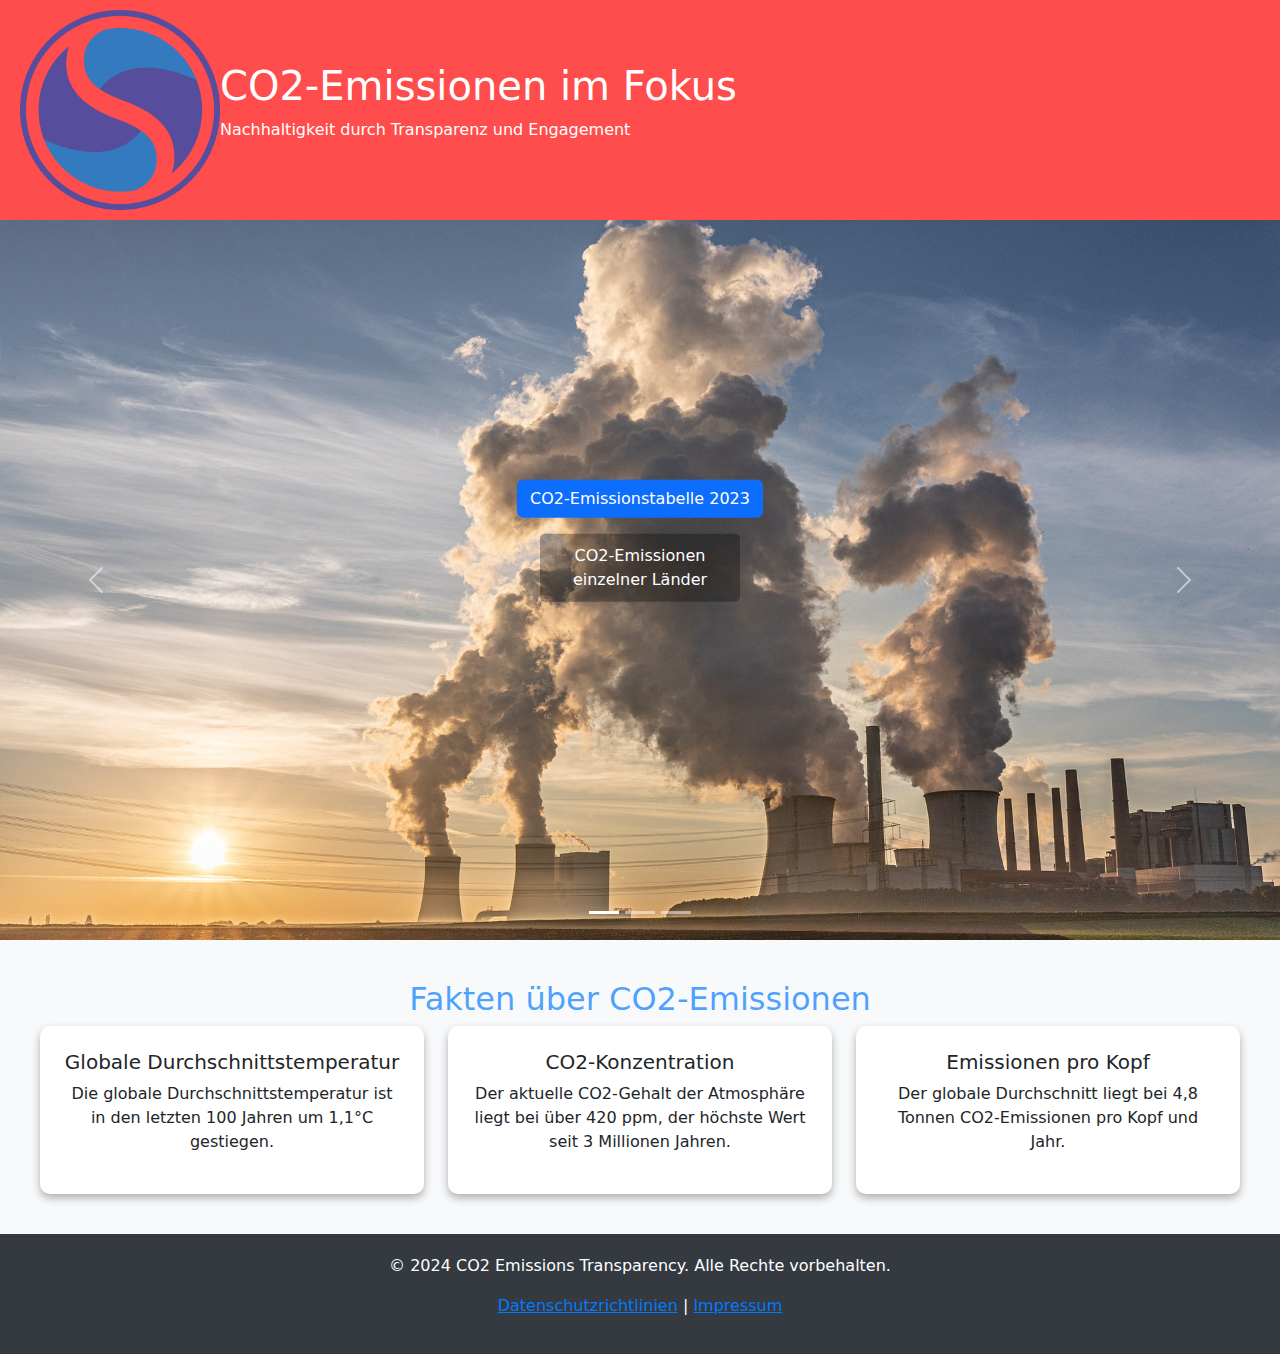
<file: index.html>
<!DOCTYPE html>
<html lang="de" dir="auto">

<head>
    <meta charset="UTF-8">
    <meta name="viewport" content="width=device-width, initial-scale=1.0">
    <title>CO2 Emissions Transparency</title>
    <link rel="stylesheet" href="styles.css">
    <link rel="stylesheet" href="https://cdn.jsdelivr.net/npm/bootstrap@5.2/dist/css/bootstrap.min.css">
    <script src="https://cdn.jsdelivr.net/npm/bootstrap@5.2.3/dist/js/bootstrap.bundle.min.js"></script>
    <style>
        .carousel-caption {
            position: absolute;
            top: 50%;
            left: 50%;
            transform: translate(-50%, -50%);
            width: 80%;
        }

        .carousel-caption p {
            background-color: rgba(0, 0, 0, 0.3);
            color: white;
            padding: 10px;
            border-radius: 5px;
            max-width: 200px;
            margin: 0 auto;
        }

        #carouselCaptions .carousel-inner {
            max-height: 900px;
            overflow: hidden;
        }

        .carousel-inner {
            aspect-ratio: 16 / 9;
            overflow: hidden;
        }

        .info-section {
            padding: 40px;
            background-color: #f8f9fa;
            text-align: center;
        }

        .info-section h2 {
            color: rgba(0, 123, 255, 0.7);
        }

        .card {
            border: none;
            border-radius: 10px;
            box-shadow: 0 4px 8px rgba(0, 0, 0, 0.3);
        }
    </style>
</head>

<body>
    <header>
        <a class="testlogo" href="index.html">
            <img src="img/logo.png" alt="Logo" class="logo-img">
        </a>
        <div class="text-container">
            <h1>CO2-Emissionen im Fokus</h1>
            <p>Nachhaltigkeit durch Transparenz und Engagement</p>
        </div>
    </header>
    <div id="carouselCaptions" class="carousel slide" data-bs-ride="carousel">
        <div class="carousel-indicators">
            <button type="button" data-bs-target="#carouselCaptions" data-bs-slide-to="0" class="active"
                aria-current="true" aria-label="Slide 1"></button>
            <button type="button" data-bs-target="#carouselCaptions" data-bs-slide-to="1" aria-label="Slide 2"></button>
            <button type="button" data-bs-target="#carouselCaptions" data-bs-slide-to="2" aria-label="Slide 3"></button>
        </div>
        <div class="carousel-inner">
            <div class="carousel-item active">
                <img src="img/CO2.jpg" class="d-block w-100" alt="CO2 Image">
                <div class="carousel-caption">
                    <a href="co2Tabelle.html" class="btn btn-primary my-3">CO2-Emissionstabelle 2023</a>
                    <p>CO2-Emissionen einzelner Länder</p>
                </div>
            </div>
            <div class="carousel-item">
                <img src="img/ueber_uns.jpg" class="d-block w-100" alt="Über uns">
                <div class="carousel-caption">
                    <a href="uberUns.html" class="btn btn-primary my-3">Über uns</a>
                    <p>Finde mehr über uns und unsere Ziele heraus</p>
                </div>
            </div>
            <div class="carousel-item">
                <img src="img/kontakt.jpg" class="d-block w-100" alt="Kontakt">
                <div class="carousel-caption">
                    <a href="kontakt.html" class="btn btn-primary my-3">Kontaktformular</a>
                    <p>Nimm gerne Kontakt zu uns auf</p>
                </div>
            </div>
        </div>
        <button class="carousel-control-prev" type="button" data-bs-target="#carouselCaptions" data-bs-slide="prev">
            <span class="carousel-control-prev-icon" aria-hidden="true"></span>
            <span class="visually-hidden">Previous</span>
        </button>
        <button class="carousel-control-next" type="button" data-bs-target="#carouselCaptions" data-bs-slide="next">
            <span class="carousel-control-next-icon" aria-hidden="false"></span>
            <span class="visually-hidden">Next</span>
        </button>
    </div>
    <div class="info-section">
        <h2>Fakten über CO2-Emissionen</h2>
        <div class="row">
            <div class="col-md-4">
                <div class="card p-4">
                    <h5>Globale Durchschnittstemperatur</h5>
                    <p>Die globale Durchschnittstemperatur ist in den letzten 100 Jahren um 1,1°C gestiegen.</p>
                </div>
            </div>
            <div class="col-md-4">
                <div class="card p-4">
                    <h5>CO2-Konzentration</h5>
                    <p>Der aktuelle CO2-Gehalt der Atmosphäre liegt bei über 420 ppm, der höchste Wert seit 3 Millionen
                        Jahren.</p>
                </div>
            </div>
            <div class="col-md-4">
                <div class="card p-4">
                    <h5>Emissionen pro Kopf</h5>
                    <p>Der globale Durchschnitt liegt bei 4,8 Tonnen CO2-Emissionen pro Kopf und Jahr.</p>
                </div>
            </div>
        </div>
    </div>
    <footer>
        <p>© 2024 CO2 Emissions Transparency. Alle Rechte vorbehalten.</p>
        <p><a href="datenschutz.html">Datenschutzrichtlinien</a> | <a href="impressum.html">Impressum</a></p>
    </footer>
</body>

</html>
</file>
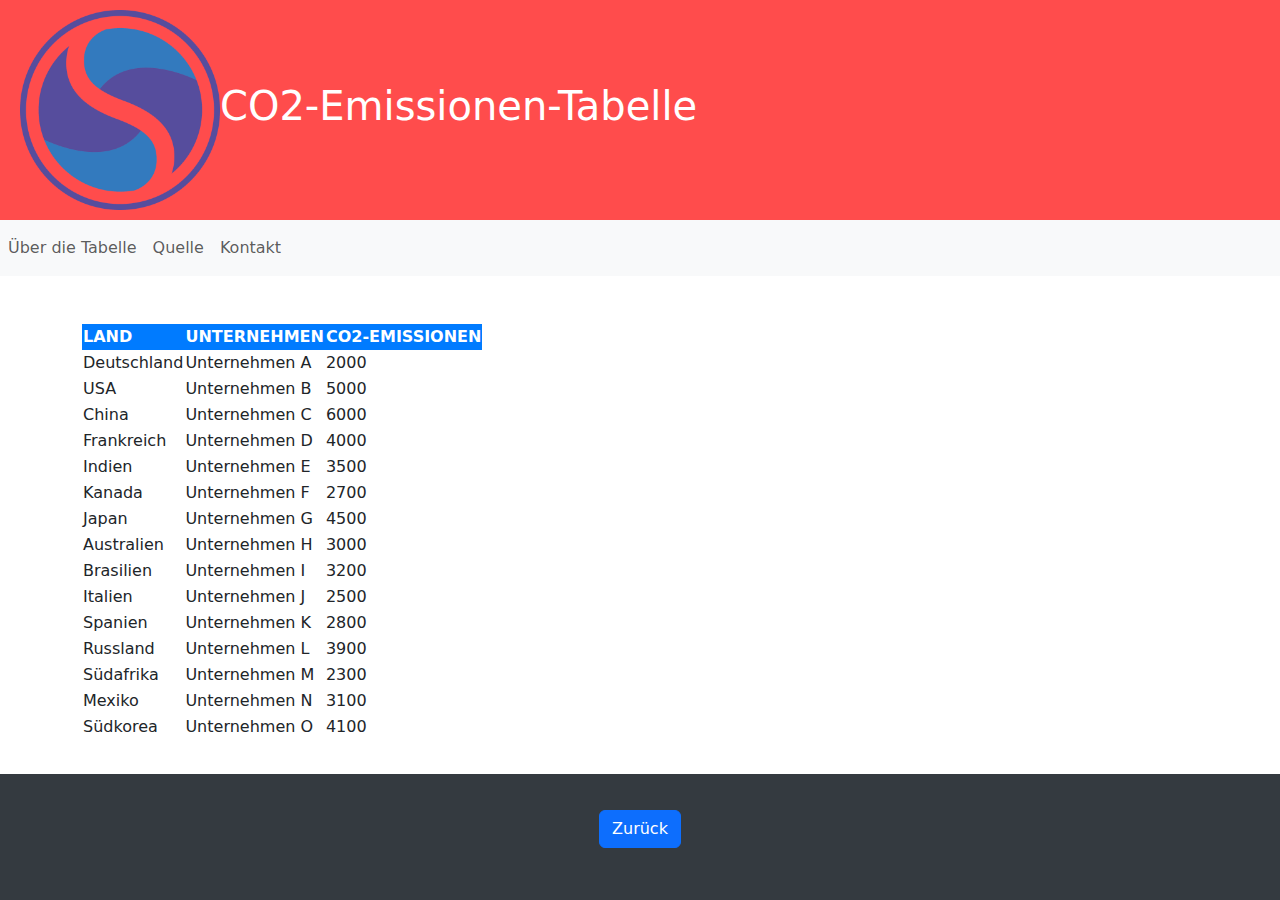
<file: co2Tabelle.html>
<!DOCTYPE html>
<html lang="de" dir="auto">

<head>
    <meta charset="UTF-8">
    <meta name="viewport" content="width=device-width, initial-scale=1.0">
    <title>CO2 Tabelle</title>
    <link rel="stylesheet" href="styles.css">
    <link rel="stylesheet" href="https://cdn.jsdelivr.net/npm/bootstrap@5.2/dist/css/bootstrap.min.css">
    <!-- DataTables CSS -->
    <link rel="stylesheet" href="https://cdn.datatables.net/1.13.6/css/jquery.dataTables.min.css">
    <!-- jQuery -->
    <script src="https://code.jquery.com/jquery-3.6.0.min.js"></script>
    <!-- DataTables JS -->
    <script src="https://cdn.datatables.net/1.13.6/js/jquery.dataTables.min.js"></script>
    <style>
        .table-container table th {
            background-color: #007bff;
            color: white;
            cursor: pointer;
        }
    </style>
</head>

<body>
    <header>
        <a class="testlogo" href="index.html">
            <img src="img/logo.png" alt="Logo" class="logo-img">
        </a>
        <div class="text-container">
            <h1>CO2-Emissionen-Tabelle</h1>
        </div>
    </header>
    <nav class="navbar navbar-expand navbar-light bg-light">
        <div>
            <div>
                <ul class="navbar-nav">
                    <li class="nav-item">
                        <a class="nav-link" href="ueberDieTabelle.html">Über die Tabelle</a>
                    </li>
                    <li class="nav-item">
                        <a class="nav-link"
                            href="https://de.wikipedia.org/wiki/Liste_der_gr%C3%B6%C3%9Ften_Kohlenstoffdioxidemittenten">Quelle</a>
                    </li>
                    <li class="nav-item">
                        <a class="nav-link" href="kontakt.html">Kontakt</a>
                    </li>
                </ul>
            </div>
        </div>
    </nav>
    <div class="container mt-5">
        <div class="table-container">
            <table id="sortableTable">
                <thead>
                    <tr>
                        <th>LAND</th>
                        <th>UNTERNEHMEN</th>
                        <th>CO2-EMISSIONEN</th>
                    </tr>
                </thead>
                <tbody>
                    <tr>
                        <td>Deutschland</td>
                        <td>Unternehmen A</td>
                        <td>2000</td>
                    </tr>
                    <tr>
                        <td>USA</td>
                        <td>Unternehmen B</td>
                        <td>5000</td>
                    </tr>
                    <tr>
                        <td>China</td>
                        <td>Unternehmen C</td>
                        <td>6000</td>
                    </tr>
                    <tr>
                        <td>Frankreich</td>
                        <td>Unternehmen D</td>
                        <td>4000</td>
                    </tr>
                    <tr>
                        <td>Indien</td>
                        <td>Unternehmen E</td>
                        <td>3500</td>
                    </tr>
                    <tr>
                        <td>Kanada</td>
                        <td>Unternehmen F</td>
                        <td>2700</td>
                    </tr>
                    <tr>
                        <td>Japan</td>
                        <td>Unternehmen G</td>
                        <td>4500</td>
                    </tr>
                    <tr>
                        <td>Australien</td>
                        <td>Unternehmen H</td>
                        <td>3000</td>
                    </tr>
                    <tr>
                        <td>Brasilien</td>
                        <td>Unternehmen I</td>
                        <td>3200</td>
                    </tr>
                    <tr>
                        <td>Italien</td>
                        <td>Unternehmen J</td>
                        <td>2500</td>
                    </tr>
                    <tr>
                        <td>Spanien</td>
                        <td>Unternehmen K</td>
                        <td>2800</td>
                    </tr>
                    <tr>
                        <td>Russland</td>
                        <td>Unternehmen L</td>
                        <td>3900</td>
                    </tr>
                    <tr>
                        <td>Südafrika</td>
                        <td>Unternehmen M</td>
                        <td>2300</td>
                    </tr>
                    <tr>
                        <td>Mexiko</td>
                        <td>Unternehmen N</td>
                        <td>3100</td>
                    </tr>
                    <tr>
                        <td>Südkorea</td>
                        <td>Unternehmen O</td>
                        <td>4100</td>
                    </tr>
                </tbody>
            </table>
        </div>
    </div>
    <script>
        $('#sortableTable').DataTable({
            paging: true,
            searching: true,
            ordering: true,
            pageLength: 20,
            lengthMenu: [5, 10, 25, 50],
            render: $.fn.dataTable.render.text()
        });    
    </script>
    <footer>
        <p><a href="index.html" class="btn btn-primary my-3">Zurück</a></p>
    </footer>
</body>

</html>
</file>
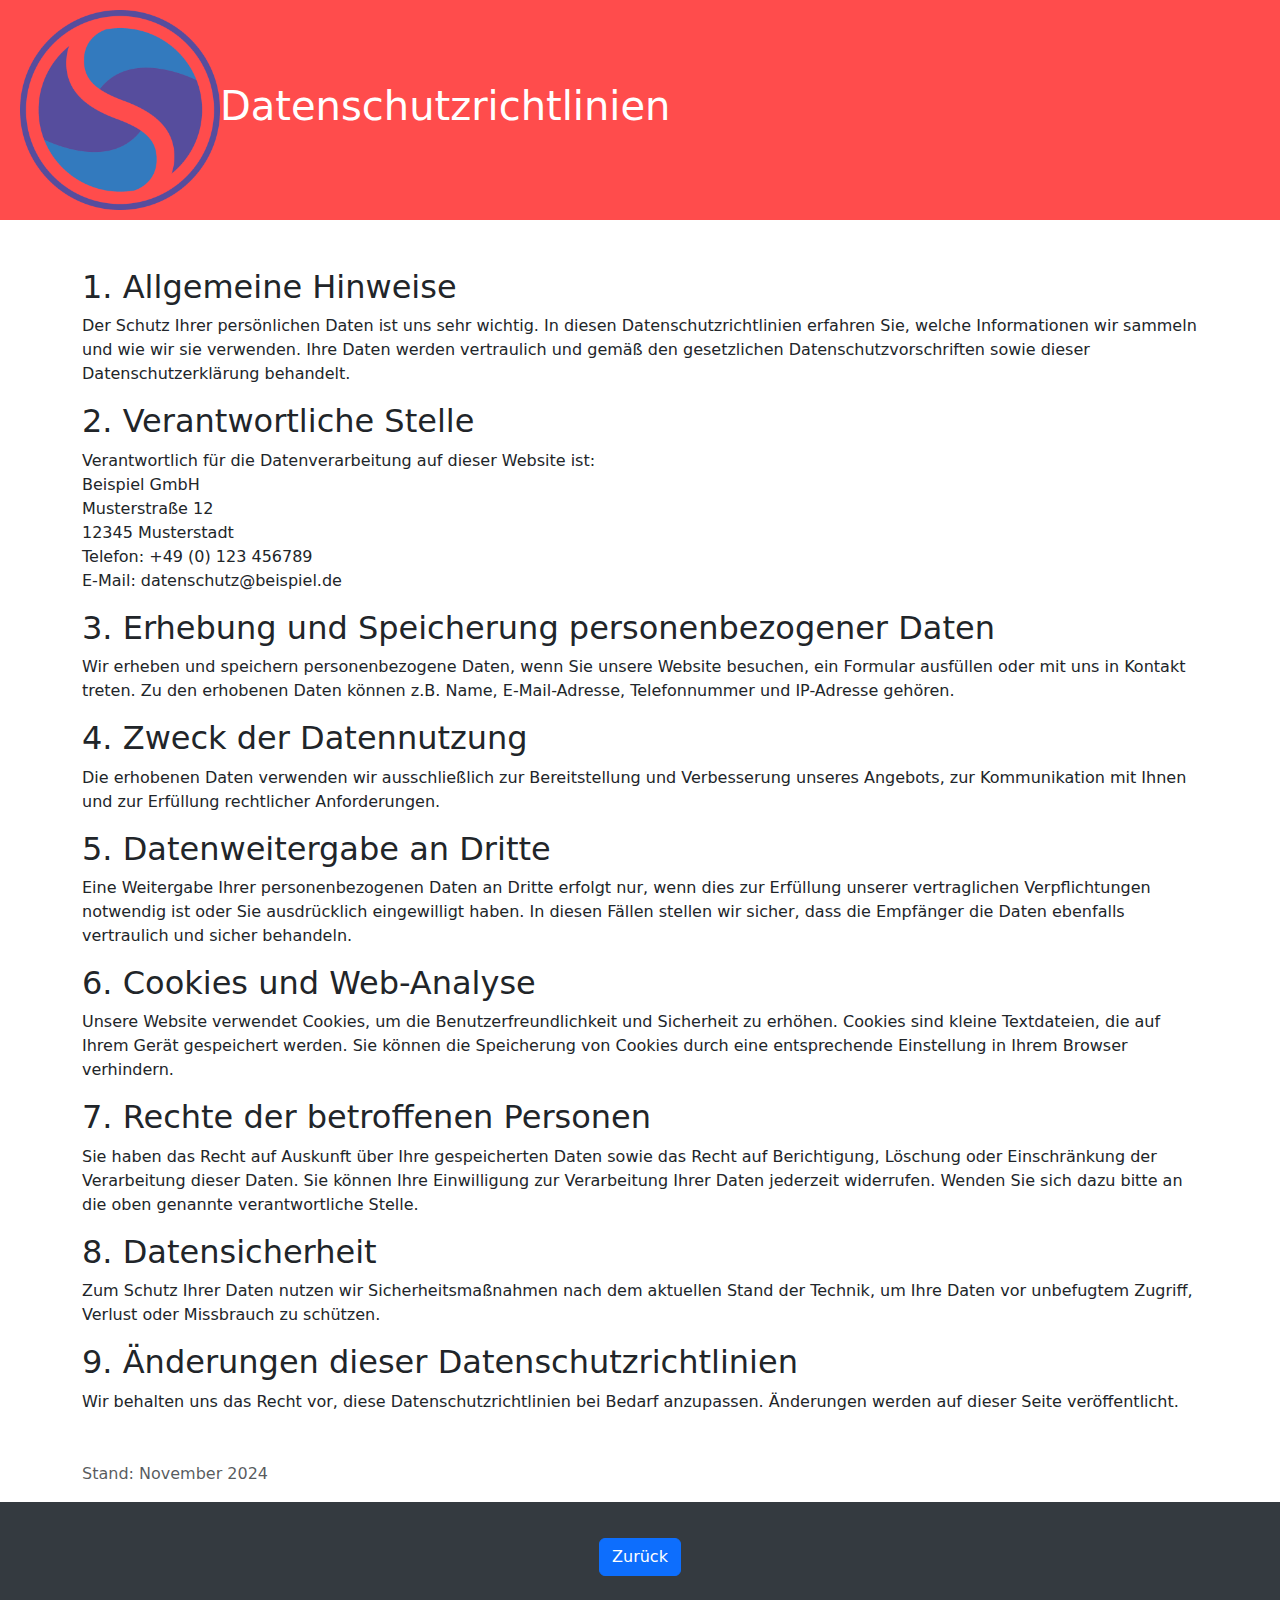
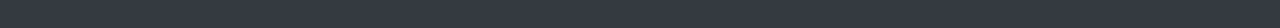
<file: datenschutz.html>
<!DOCTYPE html>
<html lang="de" dir="auto">

<head>
    <meta charset="UTF-8">
    <meta name="viewport" content="width=device-width, initial-scale=1.0">
    <title>Datenschutzrichtlinien</title>
    <link rel="stylesheet" href="styles.css">
    <link rel="stylesheet" href="https://cdn.jsdelivr.net/npm/bootstrap@5.2/dist/css/bootstrap.min.css">
</head>

<body>
    <header>
        <a class="testlogo" href="index.html">
            <img src="img/logo.png" alt="Logo" class="logo-img">
        </a>
        <div class="text-container">
            <h1>Datenschutzrichtlinien</h1>
        </div>
    </header>
    <div class="container mt-5">
        <h2>1. Allgemeine Hinweise</h2>
        <p>
            Der Schutz Ihrer persönlichen Daten ist uns sehr wichtig. In diesen Datenschutzrichtlinien erfahren Sie,
            welche Informationen wir sammeln und wie wir sie verwenden. Ihre Daten werden vertraulich und gemäß den
            gesetzlichen Datenschutzvorschriften sowie dieser Datenschutzerklärung behandelt.
        </p>
        <h2>2. Verantwortliche Stelle</h2>
        <p>
            Verantwortlich für die Datenverarbeitung auf dieser Website ist:<br>
            Beispiel GmbH<br>
            Musterstraße 12<br>
            12345 Musterstadt<br>
            Telefon: +49 (0) 123 456789<br>
            E-Mail: datenschutz@beispiel.de
        </p>
        <h2>3. Erhebung und Speicherung personenbezogener Daten</h2>
        <p>
            Wir erheben und speichern personenbezogene Daten, wenn Sie unsere Website besuchen, ein Formular ausfüllen
            oder mit uns in Kontakt treten. Zu den erhobenen Daten können z.B. Name, E-Mail-Adresse, Telefonnummer und
            IP-Adresse gehören.
        </p>
        <h2>4. Zweck der Datennutzung</h2>
        <p>
            Die erhobenen Daten verwenden wir ausschließlich zur Bereitstellung und Verbesserung unseres Angebots, zur
            Kommunikation mit Ihnen und zur Erfüllung rechtlicher Anforderungen.
        </p>
        <h2>5. Datenweitergabe an Dritte</h2>
        <p>
            Eine Weitergabe Ihrer personenbezogenen Daten an Dritte erfolgt nur, wenn dies zur Erfüllung unserer
            vertraglichen Verpflichtungen notwendig ist oder Sie ausdrücklich eingewilligt haben. In diesen Fällen
            stellen wir sicher, dass die Empfänger die Daten ebenfalls vertraulich und sicher behandeln.
        </p>
        <h2>6. Cookies und Web-Analyse</h2>
        <p>
            Unsere Website verwendet Cookies, um die Benutzerfreundlichkeit und Sicherheit zu erhöhen. Cookies sind
            kleine Textdateien, die auf Ihrem Gerät gespeichert werden. Sie können die Speicherung von Cookies durch
            eine entsprechende Einstellung in Ihrem Browser verhindern.
        </p>
        <h2>7. Rechte der betroffenen Personen</h2>
        <p>
            Sie haben das Recht auf Auskunft über Ihre gespeicherten Daten sowie das Recht auf Berichtigung, Löschung
            oder Einschränkung der Verarbeitung dieser Daten. Sie können Ihre Einwilligung zur Verarbeitung Ihrer Daten
            jederzeit widerrufen. Wenden Sie sich dazu bitte an die oben genannte verantwortliche Stelle.
        </p>
        <h2>8. Datensicherheit</h2>
        <p>
            Zum Schutz Ihrer Daten nutzen wir Sicherheitsmaßnahmen nach dem aktuellen Stand der Technik, um Ihre Daten
            vor unbefugtem Zugriff, Verlust oder Missbrauch zu schützen.
        </p>
        <h2>9. Änderungen dieser Datenschutzrichtlinien</h2>
        <p>
            Wir behalten uns das Recht vor, diese Datenschutzrichtlinien bei Bedarf anzupassen. Änderungen werden auf
            dieser Seite veröffentlicht.
        </p>
        <p class="text-muted mt-5">Stand: November 2024</p>
    </div>
    <footer>
        <p><a href="index.html" class="btn btn-primary my-3">Zurück</a></p>
    </footer>
</body>

</html>
</file>
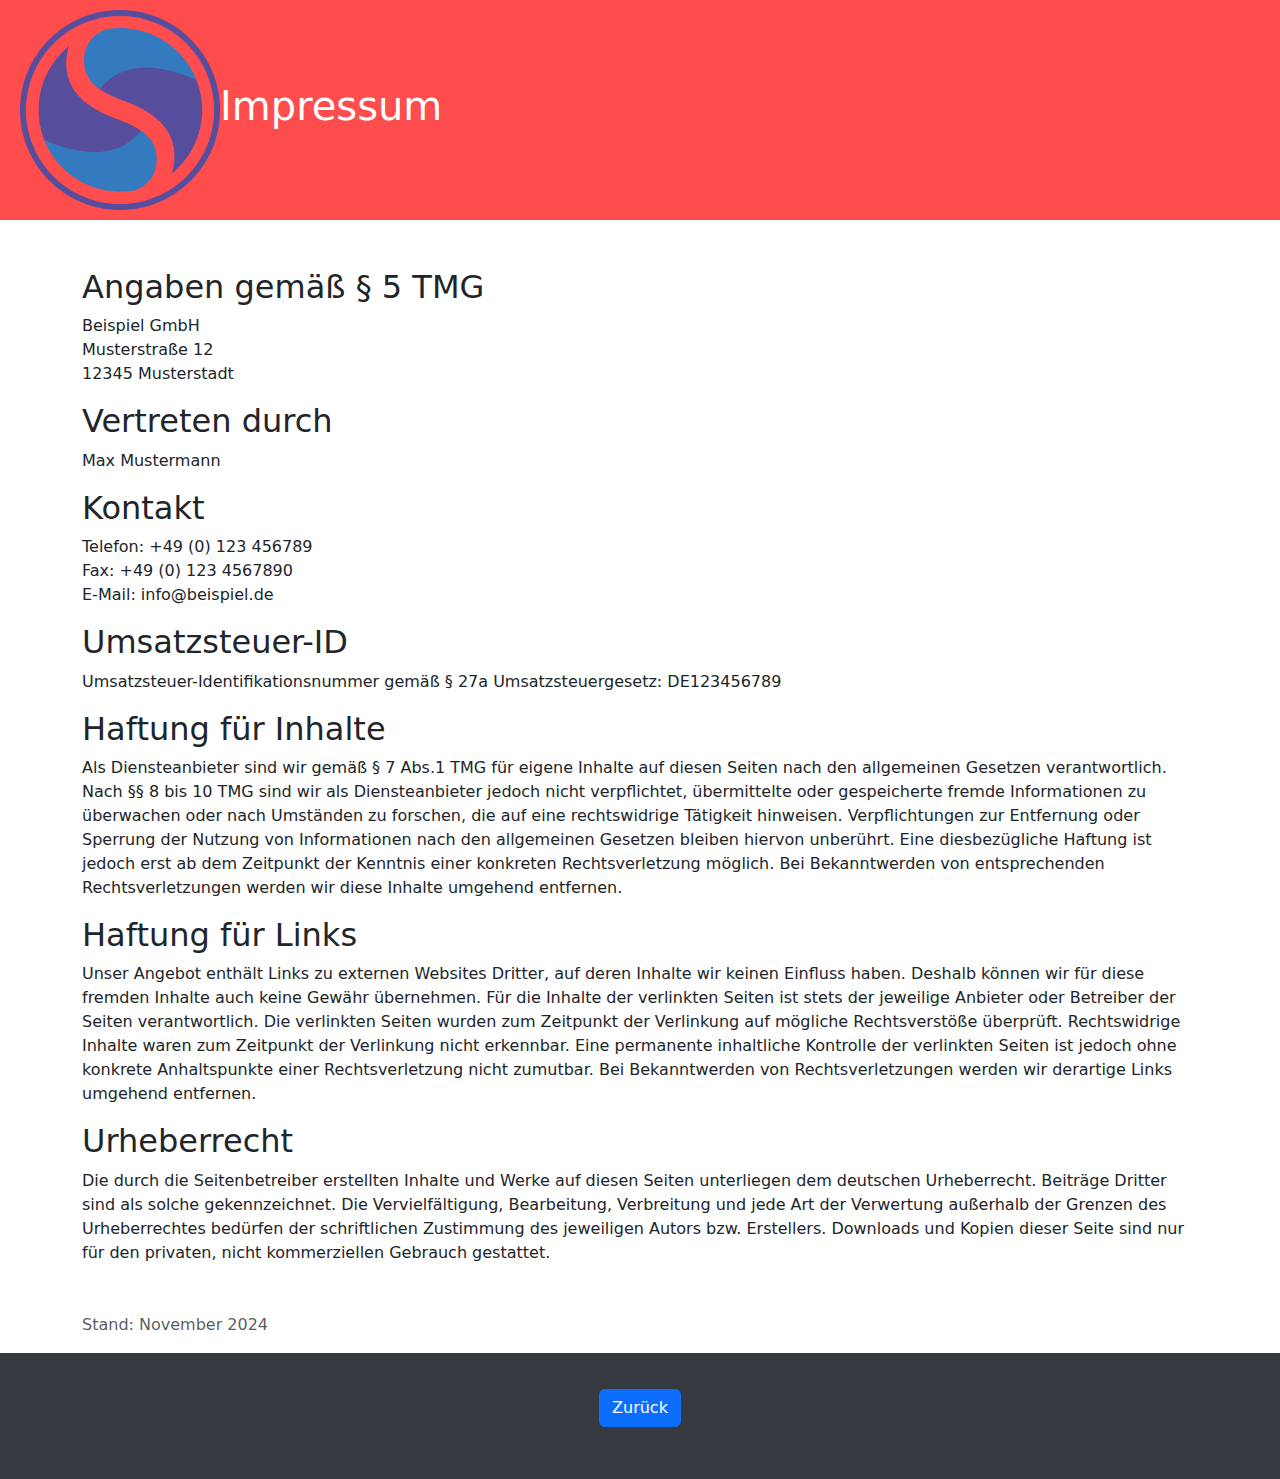
<file: impressum.html>
<!DOCTYPE html>
<html lang="de" dir="auto">

<head>
    <meta charset="UTF-8">
    <meta name="viewport" content="width=device-width, initial-scale=1.0">
    <title>Impressum</title>
    <link rel="stylesheet" href="styles.css">
    <link rel="stylesheet" href="https://cdn.jsdelivr.net/npm/bootstrap@5.2/dist/css/bootstrap.min.css">
</head>

<body>
    <header>
        <a class="testlogo" href="index.html">
            <img src="img/logo.png" alt="Logo" class="logo-img">
        </a>
        <div class="text-container">
            <h1>Impressum</h1>
        </div>
    </header>
    <div class="container mt-5">
        <h2>Angaben gemäß § 5 TMG</h2>
        <p>
            Beispiel GmbH<br>
            Musterstraße 12<br>
            12345 Musterstadt<br>
        </p>
        <h2>Vertreten durch</h2>
        <p>
            Max Mustermann
        </p>
        <h2>Kontakt</h2>
        <p>
            Telefon: +49 (0) 123 456789<br>
            Fax: +49 (0) 123 4567890<br>
            E-Mail: info@beispiel.de
        </p>
        <h2>Umsatzsteuer-ID</h2>
        <p>
            Umsatzsteuer-Identifikationsnummer gemäß § 27a Umsatzsteuergesetz: DE123456789
        </p>
        <h2>Haftung für Inhalte</h2>
        <p>
            Als Diensteanbieter sind wir gemäß § 7 Abs.1 TMG für eigene Inhalte auf diesen Seiten nach den allgemeinen
            Gesetzen verantwortlich.
            Nach §§ 8 bis 10 TMG sind wir als Diensteanbieter jedoch nicht verpflichtet, übermittelte oder gespeicherte
            fremde Informationen zu überwachen oder nach Umständen zu forschen, die auf eine rechtswidrige Tätigkeit
            hinweisen.
            Verpflichtungen zur Entfernung oder Sperrung der Nutzung von Informationen nach den allgemeinen Gesetzen
            bleiben hiervon unberührt. Eine diesbezügliche Haftung ist jedoch erst ab dem Zeitpunkt der Kenntnis einer
            konkreten Rechtsverletzung möglich. Bei Bekanntwerden von entsprechenden Rechtsverletzungen werden wir diese
            Inhalte umgehend entfernen.
        </p>
        <h2>Haftung für Links</h2>
        <p>
            Unser Angebot enthält Links zu externen Websites Dritter, auf deren Inhalte wir keinen Einfluss haben.
            Deshalb können wir für diese fremden Inhalte auch keine Gewähr übernehmen.
            Für die Inhalte der verlinkten Seiten ist stets der jeweilige Anbieter oder Betreiber der Seiten
            verantwortlich. Die verlinkten Seiten wurden zum Zeitpunkt der Verlinkung auf mögliche Rechtsverstöße
            überprüft.
            Rechtswidrige Inhalte waren zum Zeitpunkt der Verlinkung nicht erkennbar. Eine permanente inhaltliche
            Kontrolle der verlinkten Seiten ist jedoch ohne konkrete Anhaltspunkte einer Rechtsverletzung nicht
            zumutbar.
            Bei Bekanntwerden von Rechtsverletzungen werden wir derartige Links umgehend entfernen.
        </p>
        <h2>Urheberrecht</h2>
        <p>
            Die durch die Seitenbetreiber erstellten Inhalte und Werke auf diesen Seiten unterliegen dem deutschen
            Urheberrecht. Beiträge Dritter sind als solche gekennzeichnet.
            Die Vervielfältigung, Bearbeitung, Verbreitung und jede Art der Verwertung außerhalb der Grenzen des
            Urheberrechtes bedürfen der schriftlichen Zustimmung des jeweiligen Autors bzw. Erstellers.
            Downloads und Kopien dieser Seite sind nur für den privaten, nicht kommerziellen Gebrauch gestattet.
        </p>
        <p class="text-muted mt-5">Stand: November 2024</p>
    </div>
</body>
<footer>
    <p><a href="index.html" class="btn btn-primary my-3">Zurück</a></p>
</footer>

</html>
</file>
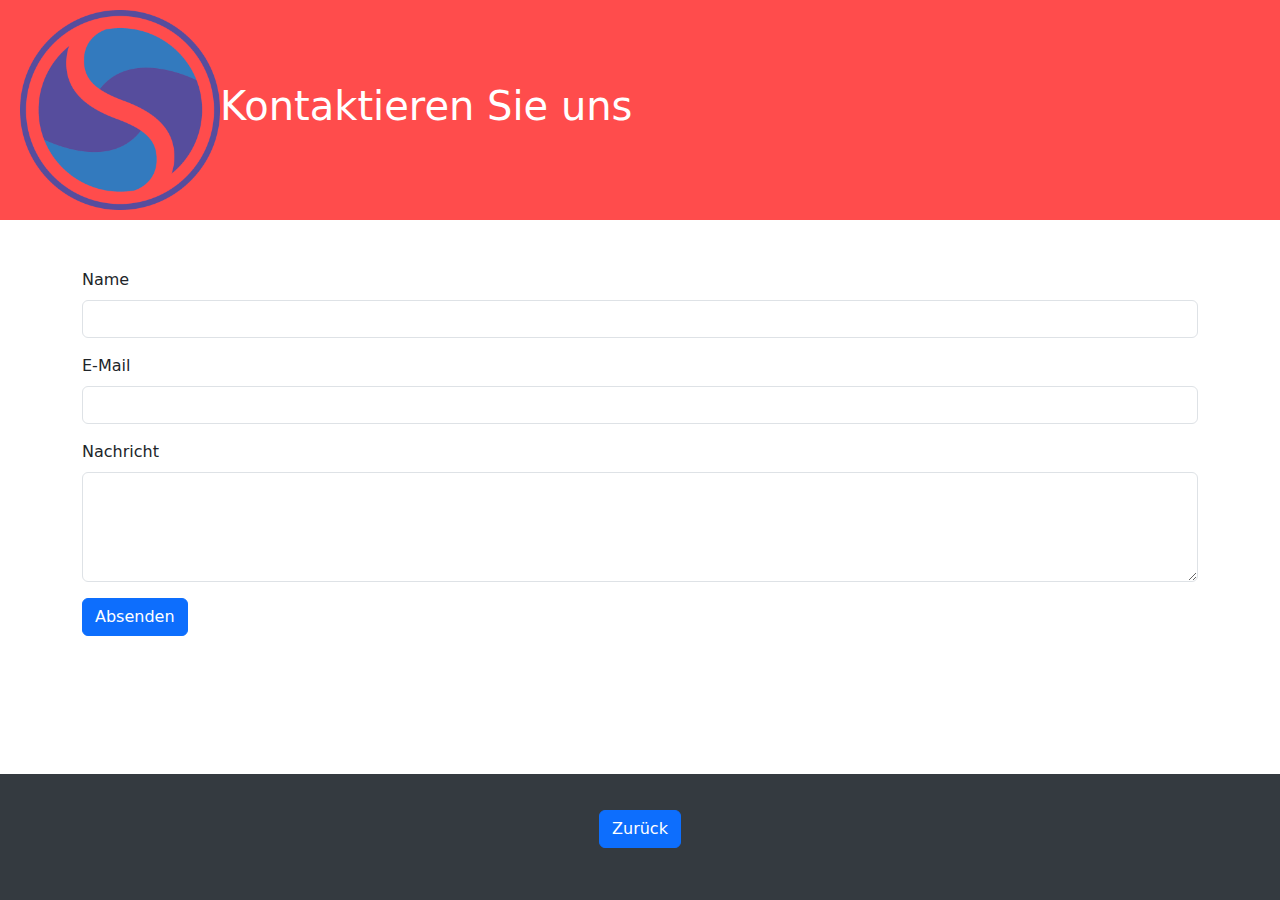
<file: kontakt.html>
<!DOCTYPE html>
<html lang="de" dir="auto">

<head>
    <meta charset="UTF-8">
    <meta name="viewport" content="width=device-width, initial-scale=1.0">
    <title>Kontaktformular</title>
    <link rel="stylesheet" href="styles.css">
    <link rel="stylesheet" href="https://cdn.jsdelivr.net/npm/bootstrap@5.2/dist/css/bootstrap.min.css">

</head>

<body>

    <header>
        <a class="testlogo" href="index.html">
            <img src="img/logo.png" alt="Logo" class="logo-img">
        </a>
        <div class="text-container">
            <h1>Kontaktieren Sie uns</h1>
        </div>
    </header>

    <div class="container my-5">
        <div>
            <div class="mb-3">
                <label for="name" class="form-label">Name</label>
                <input type="text" class="form-control" id="name" name="name" required>
            </div>
            <div class="mb-3">
                <label for="email" class="form-label">E-Mail</label>
                <input type="email" class="form-control" id="email" name="email" required>
            </div>
            <div class="mb-3">
                <label for="message" class="form-label">Nachricht</label>
                <textarea class="form-control" id="message" name="message" rows="4" required></textarea>
            </div>
            <button type="submit" class="btn btn-primary">Absenden</button>
        </div>
    </div>

    <footer>
        <p><a href="index.html" class="btn btn-primary my-3">Zurück</a></p>
    </footer>
</body>

</html>
</file>
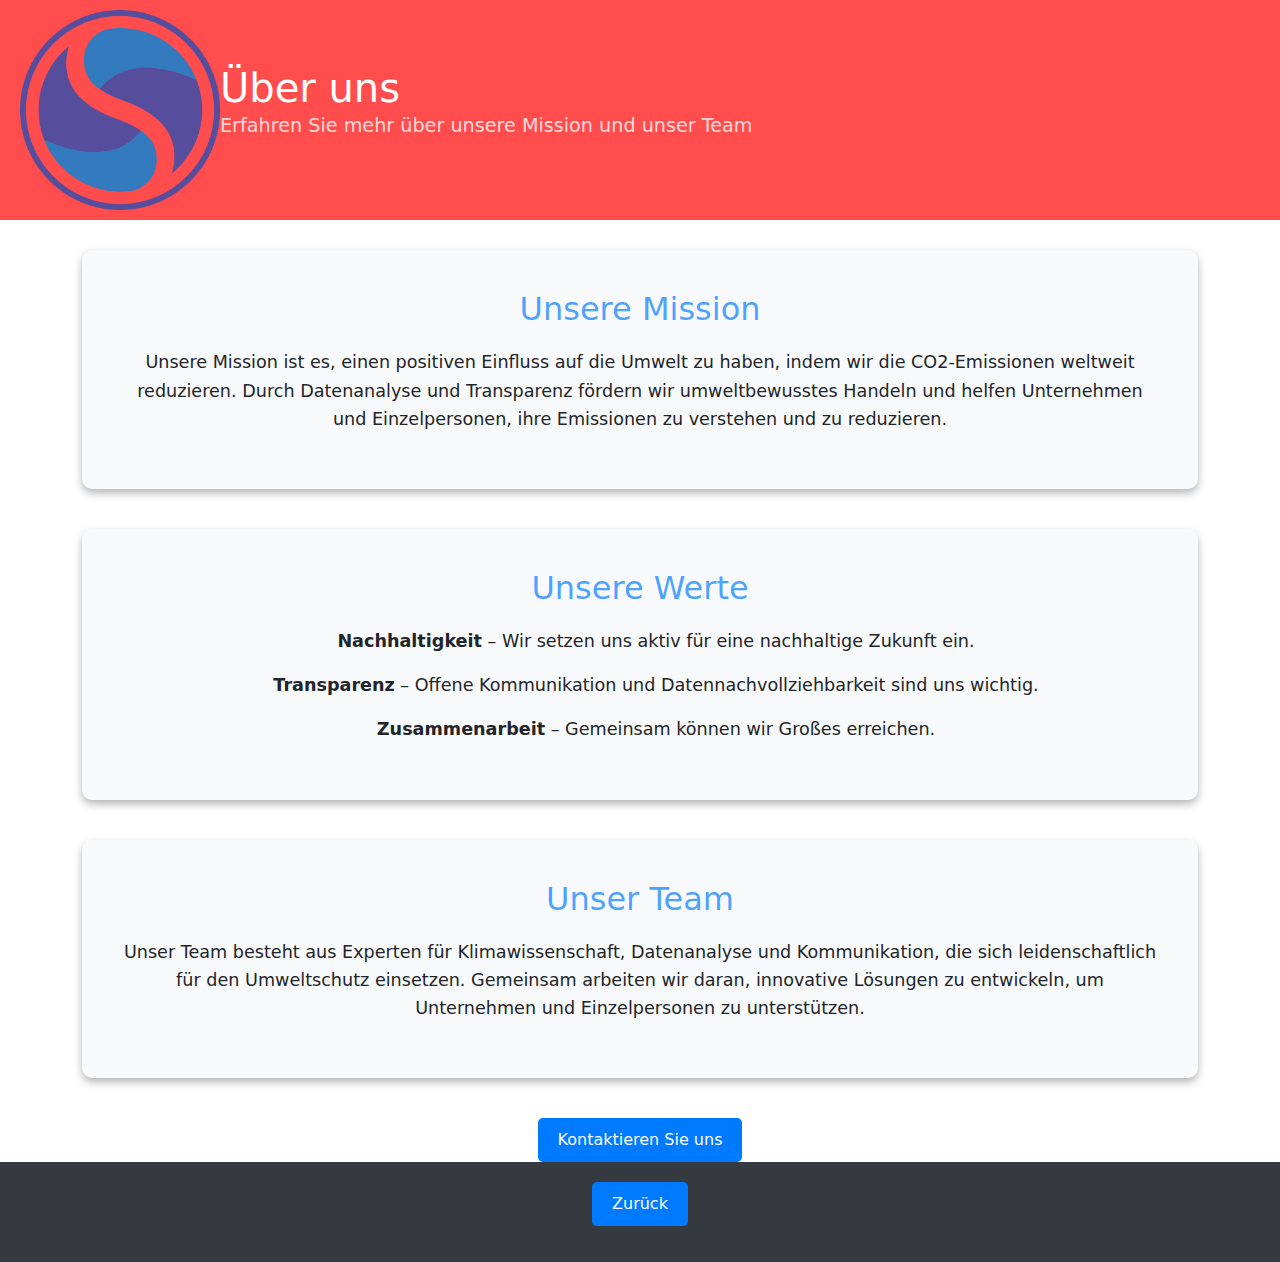
<file: uberUns.html>
<!DOCTYPE html>
<html lang="de" dir="auto">

<head>
    <meta charset="UTF-8">
    <meta name="viewport" content="width=device-width, initial-scale=1.0">
    <title>Über uns</title>
    <link rel="stylesheet" href="styles.css">
    <link rel="stylesheet" href="https://cdn.jsdelivr.net/npm/bootstrap@5.2/dist/css/bootstrap.min.css">
    <style>
        header h1 {
            font-size: 2.5rem;
            margin: 0;
        }

        header p {
            font-size: 1.2rem;
            color: rgba(255, 255, 255, 0.8);
        }

        .container {
            flex: 1;
            margin-top: 30px;
        }

        .info-section {
            padding: 40px;
            background-color: #f8f9fa;
            text-align: center;
            border-radius: 10px;
            box-shadow: 0 4px 8px rgba(0, 0, 0, 0.3);
            margin-bottom: 40px;
        }

        .info-section h2 {
            color: rgba(0, 123, 255, 0.7);
            font-size: 2rem;
            margin-bottom: 20px;
        }

        .info-section p,
        .info-section ul {
            font-size: 1.1rem;
            line-height: 1.6;
        }

        .btn-primary {
            background-color: #007bff;
            border: none;
            padding: 10px 20px;
            border-radius: 5px;
        }

        .btn-primary:hover {
            background-color: #0056b3;
        }
    </style>
</head>

<body>
    <header>
        <a class="testlogo" href="index.html">
            <img src="img/logo.png" alt="Logo" class="logo-img">
        </a>
        <div class="text-container">
            <h1>Über uns</h1>
            <p>Erfahren Sie mehr über unsere Mission und unser Team</p>
        </div>
    </header>
    <div class="container">
        <section class="info-section">
            <h2>Unsere Mission</h2>
            <p>
                Unsere Mission ist es, einen positiven Einfluss auf die Umwelt zu haben, indem wir die CO2-Emissionen
                weltweit reduzieren. Durch Datenanalyse und Transparenz fördern wir umweltbewusstes Handeln und helfen
                Unternehmen und Einzelpersonen, ihre Emissionen zu verstehen und zu reduzieren.
            </p>
        </section>
        <section class="info-section">
            <h2>Unsere Werte</h2>
            <ul>
                <p><strong>Nachhaltigkeit</strong> – Wir setzen uns aktiv für eine nachhaltige Zukunft ein.</p>
                <p><strong>Transparenz</strong> – Offene Kommunikation und Datennachvollziehbarkeit sind uns wichtig.
                </p>
                <p><strong>Zusammenarbeit</strong> – Gemeinsam können wir Großes erreichen.</p>
            </ul>
        </section>
        <section class="info-section">
            <h2>Unser Team</h2>
            <p>
                Unser Team besteht aus Experten für Klimawissenschaft, Datenanalyse und Kommunikation, die sich
                leidenschaftlich für den Umweltschutz einsetzen. Gemeinsam arbeiten wir daran, innovative Lösungen zu
                entwickeln, um Unternehmen und Einzelpersonen zu unterstützen.
            </p>
        </section>
        <div class="text-center">
            <a href="kontakt.html" class="btn btn-primary">Kontaktieren Sie uns</a>
        </div>
    </div>
    <footer>
        <p><a href="index.html" class="btn btn-primary">Zurück</a></p>
    </footer>
</body>

</html>
</file>
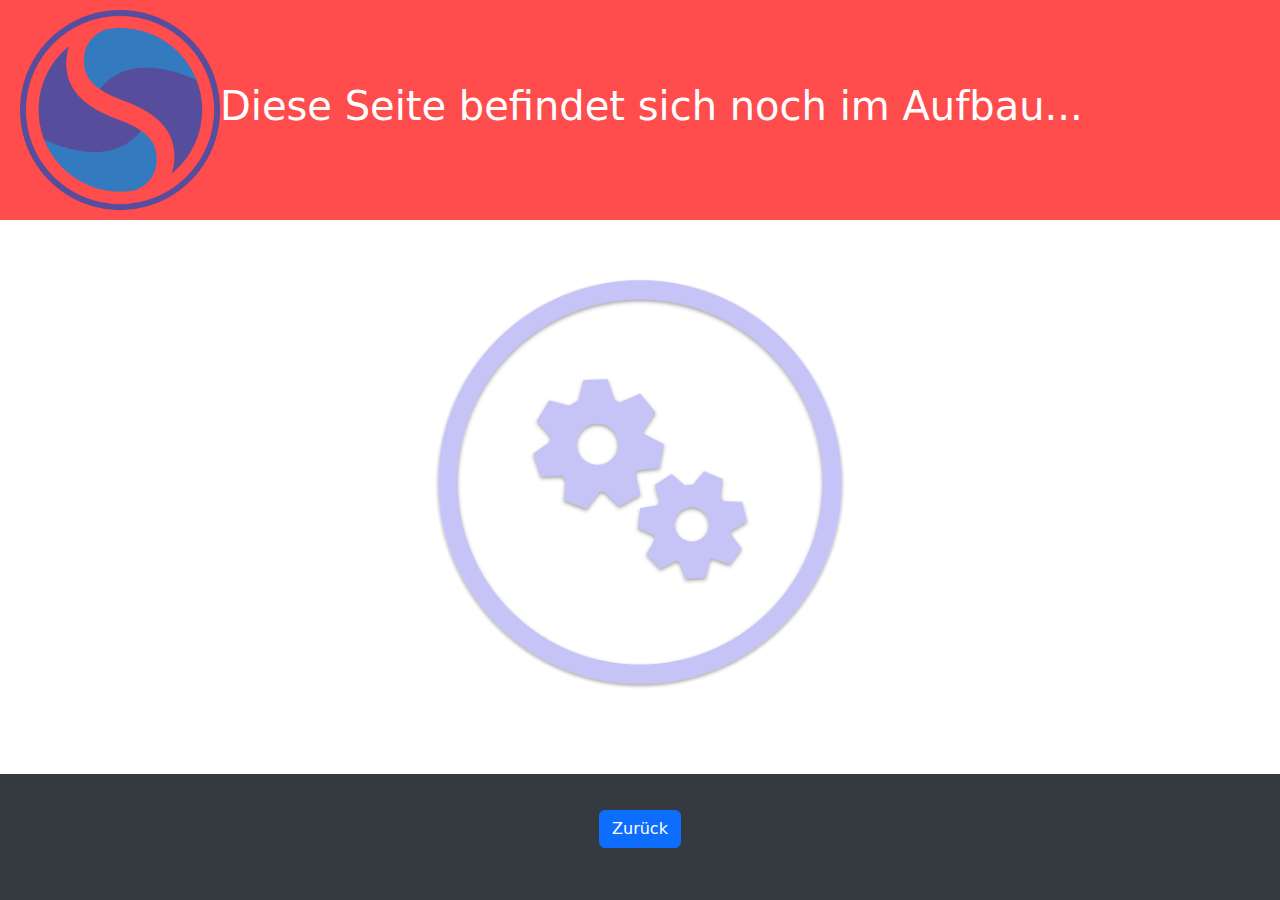
<file: ueberDieTabelle.html>
<!DOCTYPE html>
<html lang="de" dir="auto">

<head>
    <meta charset="UTF-8">
    <meta name="viewport" content="width=device-width, initial-scale=1.0">
    <title>Über die Tabelle</title>
    <link rel="stylesheet" href="styles.css">
    <link rel="stylesheet" href="https://cdn.jsdelivr.net/npm/bootstrap@5.2/dist/css/bootstrap.min.css">
    <style>
        .aufbau {
            width: 35%;
            margin: auto;
        }
    </style>
</head>

<body>
    <header>
        <a class="testlogo" href="index.html">
            <img src="img/logo.png" alt="Logo" class="logo-img">
        </a>
        <div class="text-container">
            <h1>Diese Seite befindet sich noch im Aufbau...</h1>
        </div>
    </header>
    <img class="aufbau" src="img/aufbau.png" alt="Picture not found">
</body>
<footer>
    <p><a href="co2Tabelle.html" class="btn btn-primary my-3">Zurück</a></p>
</footer>

</html>
</file>
<file: styles.css>
html,
body {
    height: 100%;
    display: flex;
    flex-direction: column;
}

header {
    background: rgba(255, 0, 0, 0.7);
    color: white;
    display: flex;
    align-items: center;
    padding: 10px 20px;
}

.testlogo:hover img {
    transform: scale(1.1);
}

@media (min-width: 992px) {
    .logo-img {
        max-width: 200px;
    }
}

@media (max-width: 991px) {
    .logo-img {
        max-width: 120px;
    }
}

footer a {
    color: #007bff;
}

footer {
    background-color: #343a40;
    color: white;
    padding: 20px;
    text-align: center;
    margin-top: auto;
}
</file>
